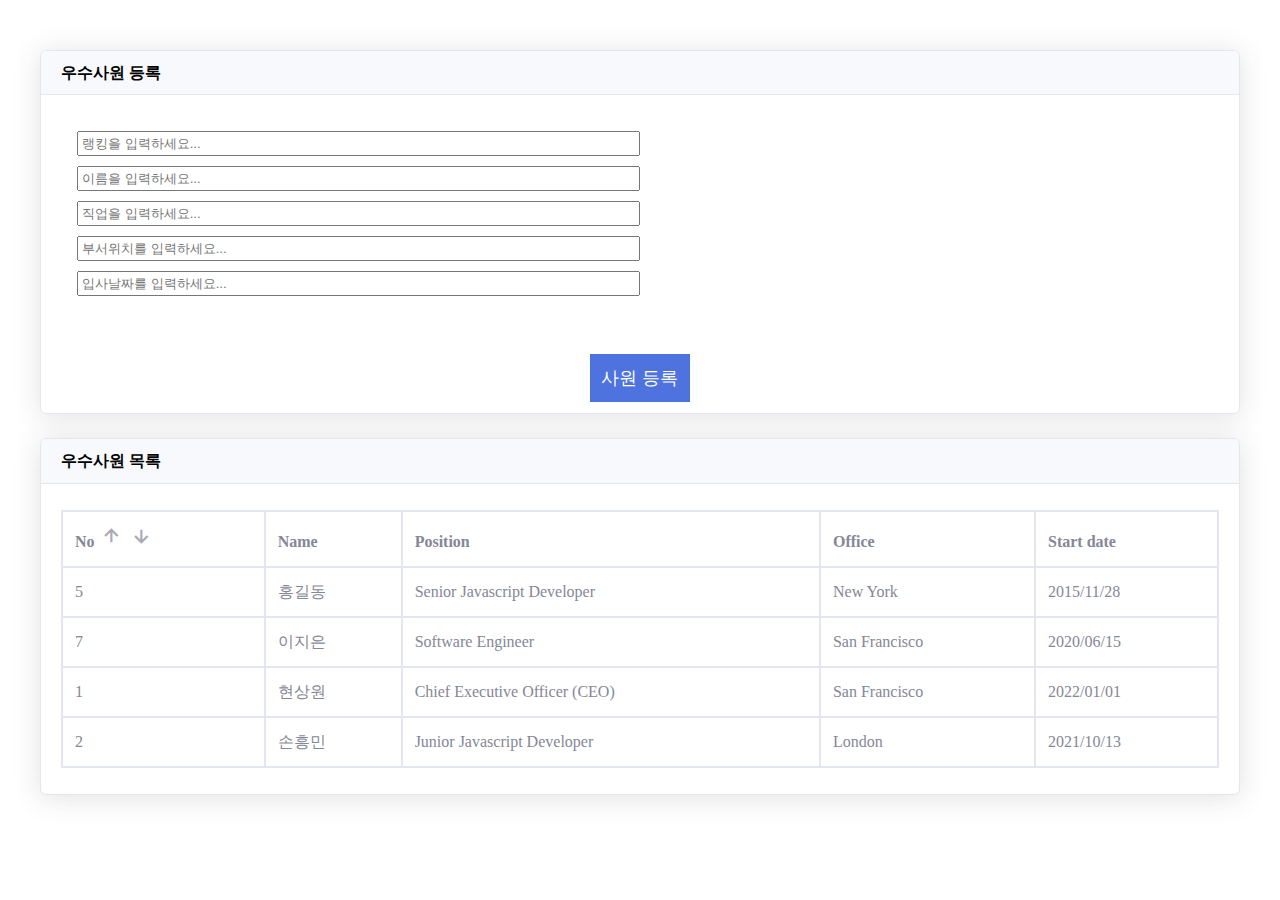
<file: 뒤죽박죽 랭킹/뒤죽박죽 랭킹.html>
<!DOCTYPE html>
<html lang="en">
  <head>
    <meta charset="UTF-8" />
    <meta http-equiv="X-UA-Compatible" content="IE=edge" />
    <meta name="viewport" content="width=device-width, initial-scale=1.0" />
    <title>이달의 우수사원</title>
    <link rel="stylesheet" href="style.css" />
    <link href="https://unpkg.com/boxicons@2.0.7/css/boxicons.min.css" rel="stylesheet">
  </head>
  <body>
    <div class="container">
      <div class="section-input">
        <div class="card-header">
          <h6>우수사원 등록</h6>
        </div>
        <div class="input-wrapper">
          <input id="rank" type="number" placeholder="랭킹을 입력하세요..."/>
          <input id="name" type="text" maxlength="15" placeholder="이름을 입력하세요..."/>
          <input id="job" type="text" placeholder="직업을 입력하세요..."/>
          <input id="loc" type="text" placeholder="부서위치를 입력하세요..."/>
          <input id="hiredate" type="text" placeholder="입사날짜를 입력하세요..."/>
        </div>
        <div class="btn-wrapper">
          <button id="signUp" type="button">사원 등록</button>
        </div>
      </div>
      <div class="section-table">
        <div class="card-header">
          <h6>우수사원 목록</h6>
        </div>
        <div class="card-body">
          <div class="table-wrapper">
            <div class="row"></div>
            <div class="row">
              <div class="col">
                <table>
                  <thead>
                    <tr role="row">
                      <th>No <i id="asc" class='bx bx-up-arrow-alt'></i><i id="desc" class='bx bx-down-arrow-alt' ></i></th>
                      <th>Name</th>
                      <th>Position</th>
                      <th>Office</th>
                      <th>Start date</th>
                    </tr>
                  </thead>
                  <tbody>
                    <tr>
                      <td>5</td>
                      <td>홍길동</td>
                      <td>Senior Javascript Developer</td>
                      <td>New York</td>
                      <td>2015/11/28</td>
                    </tr>
                    <tr>
                      <td>7</td>
                      <td>이지은</td>
                      <td>Software Engineer</td>
                      <td>San Francisco</td>
                      <td>2020/06/15</td>
                    </tr>
                    <tr>
                      <td>1</td>
                      <td>현상원</td>
                      <td>Chief Executive Officer (CEO)</td>
                      <td>San Francisco</td>
                      <td>2022/01/01</td>
                    </tr>
                    <tr>
                      <td>2</td>
                      <td>손흥민</td>
                      <td>Junior Javascript Developer</td>
                      <td>London</td>
                      <td>2021/10/13</td>
                    </tr>
                  </tbody>
                </table>
              </div>
            </div>
            <div class="row"></div>
          </div>
        </div>
      </div>
    </div>
    <script
      src="https://code.jquery.com/jquery-3.6.0.min.js"
      integrity="sha256-/xUj+3OJU5yExlq6GSYGSHk7tPXikynS7ogEvDej/m4="
      crossorigin="anonymous"
    ></script>
    <script>
      $('#signUp').on('click',function(){
          var forms = $('.input-wrapper').children();
          //1번 문제: 사원등록 버튼을 클릭 했을 때 랭킹 부터 입사날짜까지 빈공간이 있으면
          //'데이터를 입력해주세요!' alret 띄우고, 빈공간을 입력한 input에 focus를 하시오.
          for(var i=0; i<forms.length; i++){
            var elementId = forms[i].id;
            var elementValue = forms[i].value.trim();
            if(elementValue === ''){
              alert('데이터를 입력해주세요');
              $('#'+elementId).focus();
              return false;
            }
            //2번 문제: Office는 	New York, San Francisco, London 중 한 곳입니다.
            if(elementId === 'loc' && !isDeptName(elementValue)){
              alert('Office는 New York, San Francisco, London 중 한 곳입니다.');
              return false;
            } 
            //3번 문제: 이미 등록된 랭킹은 중복될 수 없습니다.
            if(elementId === 'rank' && !isRanker(elementValue)){
              alert('이미 등록된 랭킹은 중복될 수 없습니다.');
              $('#'+elementId).focus();
              return false;
            }
          }
          //4번 문제: 1~3번 문제이어서 해당 데이터를 tbody안에 추가 하시오.
          //단, 마지막 행에 추가 하시오.
          setTableBody();
      }); 
      //부서 확인
      function isDeptName(dname){
        const DEPT_NAME = ['New York','San Francisco','London'];
        var isCheck = false;
        DEPT_NAME.forEach(function(element){
          if(element === dname) isCheck = true;
        });
        return isCheck;
      }
      //이미 등록된 랭킹인지 확인
      function isRanker(rank){
        var isRanker = true;
        var tbodyChildren = $('tbody').children();
        for(var i=0; i<tbodyChildren.length; i++){
            var firstTdElement = tbodyChildren[i].children[0];
            var registeredRank = firstTdElement.innerText;
            if(registeredRank === rank){
              isRanker= false;
            }
        }
        return isRanker;
      }
      //tbody태그안에 데이터 넣기
      function setTableBody(){
        var rank = $('#rank').val().trim();
        var name = $('#name').val().trim();
        var job = $('#job').val().trim();
        var loc = $('#loc').val().trim();
        var hiredate = $('#hiredate').val().trim();
        var innerHtml = '<tr><td>'+rank+'</td><td>'+name+'</td><td>'+job+'</td><td>'+loc+'</td><td>'+hiredate+'</td></tr>';
        $('tbody').append(innerHtml);
      }
    </script>
  </body>
</html>
</file>
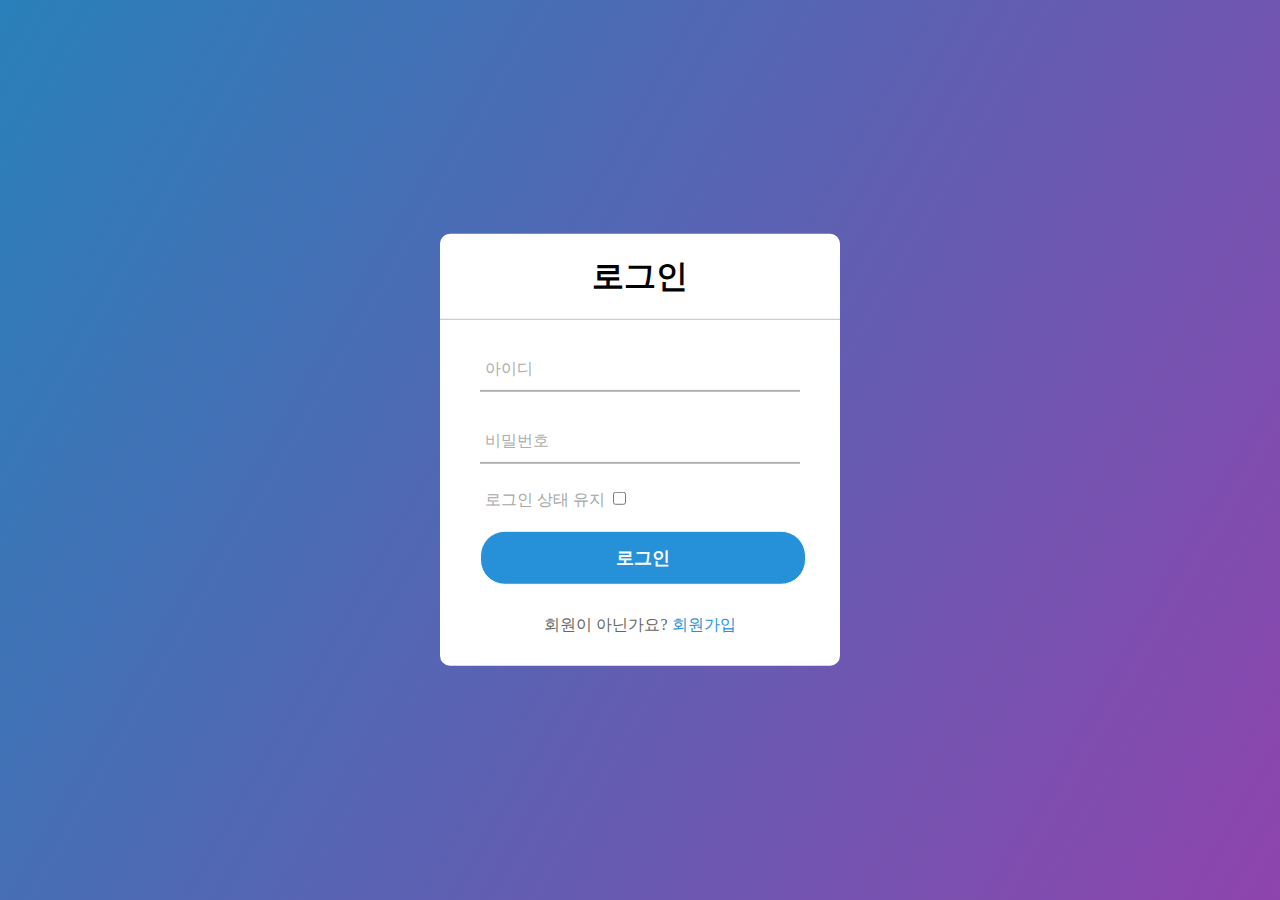
<file: 로그인/로그인.html>
<!DOCTYPE html>
<html lang="en">
  <head>
    <meta charset="UTF-8" />
    <meta http-equiv="X-UA-Compatible" content="IE=edge" />
    <meta name="viewport" content="width=device-width, initial-scale=1.0" />
    <link rel="stylesheet" href="style.css" />
    <title>상원컴퍼니 : 로그인</title>
  </head>
  <body>
    <div class="container">
      <h1>로그인</h1>
      <div class="login-form">
        <div class="txt-field">
          <input type="userId" required />
          <label>아이디</label>
        </div>
        <div class="txt-field">
          <input type="password" required />
          <label>비밀번호</label>
        </div>
        <div class="pass">
          <label for="login-status">로그인 상태 유지</label>
          <input type="checkbox" id="login-status" value="stay" />
        </div>
        <input class="login-btn" type="butten" value="로그인" />
        <div class="signup-link">회원이 아닌가요? <a href="#">회원가입</a></div>
      </div>
    </div>
    <script
      src="https://code.jquery.com/jquery-3.6.0.min.js"
      integrity="sha256-/xUj+3OJU5yExlq6GSYGSHk7tPXikynS7ogEvDej/m4="
      crossorigin="anonymous"
    ></script>
    <script>
      function join(){
        var userId = $('#userId').val().trim();
        if(userId == ''){
          alert('아이디를 입력해주세요 !');
          $('#userId').focus();
          return false;
        }
      }
        //1번 문제: 아이디와 비밀번호를 입력해야 로그인버튼을 눌렀을 때 
        //'로그인 완료'라는 alert창 띄우기
      
        //2번 문제: 아이디와 비밀번호에 공백을 제거 해야한다.
   
        //3번 문제: 아이디와 비밀번호는 30글자로 제한한다.*/
   
        // 4번 문제: 아이디에 대문자를 입력하면 소문자로 변환해야 한다.
   
        // 5번 문제: 로그인 상태 유지를 누르면 
   
        // '해당 브라우저에 로그인 정보를 저장하시겠습니까?' 라는 confirm창 띄우기
        
        $('.login-btn').on('click',function (){
       const MAX_LEN = 30;
       var userId = $('#userId').val().trim().toLowerCase();
       var userPassword = $('#userPassword').val().trim();
        if(userId.length <= MAX_LEN && userPassword <= MAX_LEN){
          return false;
        }
        if(userId !== '' && userPassword !== ''){
          alert('로그인 완료');
          return true;
        }
     });
      /*5번 문제: 로그인 상태 유지를 누르면 
      '해당 브라우저에 로그인 정보를 저장하시겠습니까?' 라는 confirm창 띄우기*/
     $('#login-status').on('click',function (){
       var isChecked = $('#login-status').is(':checked');//checked 여부 확인
       if(isChecked){
        confirm('해당 브라우저에 로그인 정보를 저장하시겠습니까?');
       }
     });
      
    </script>
  </body>
</html>
</file>
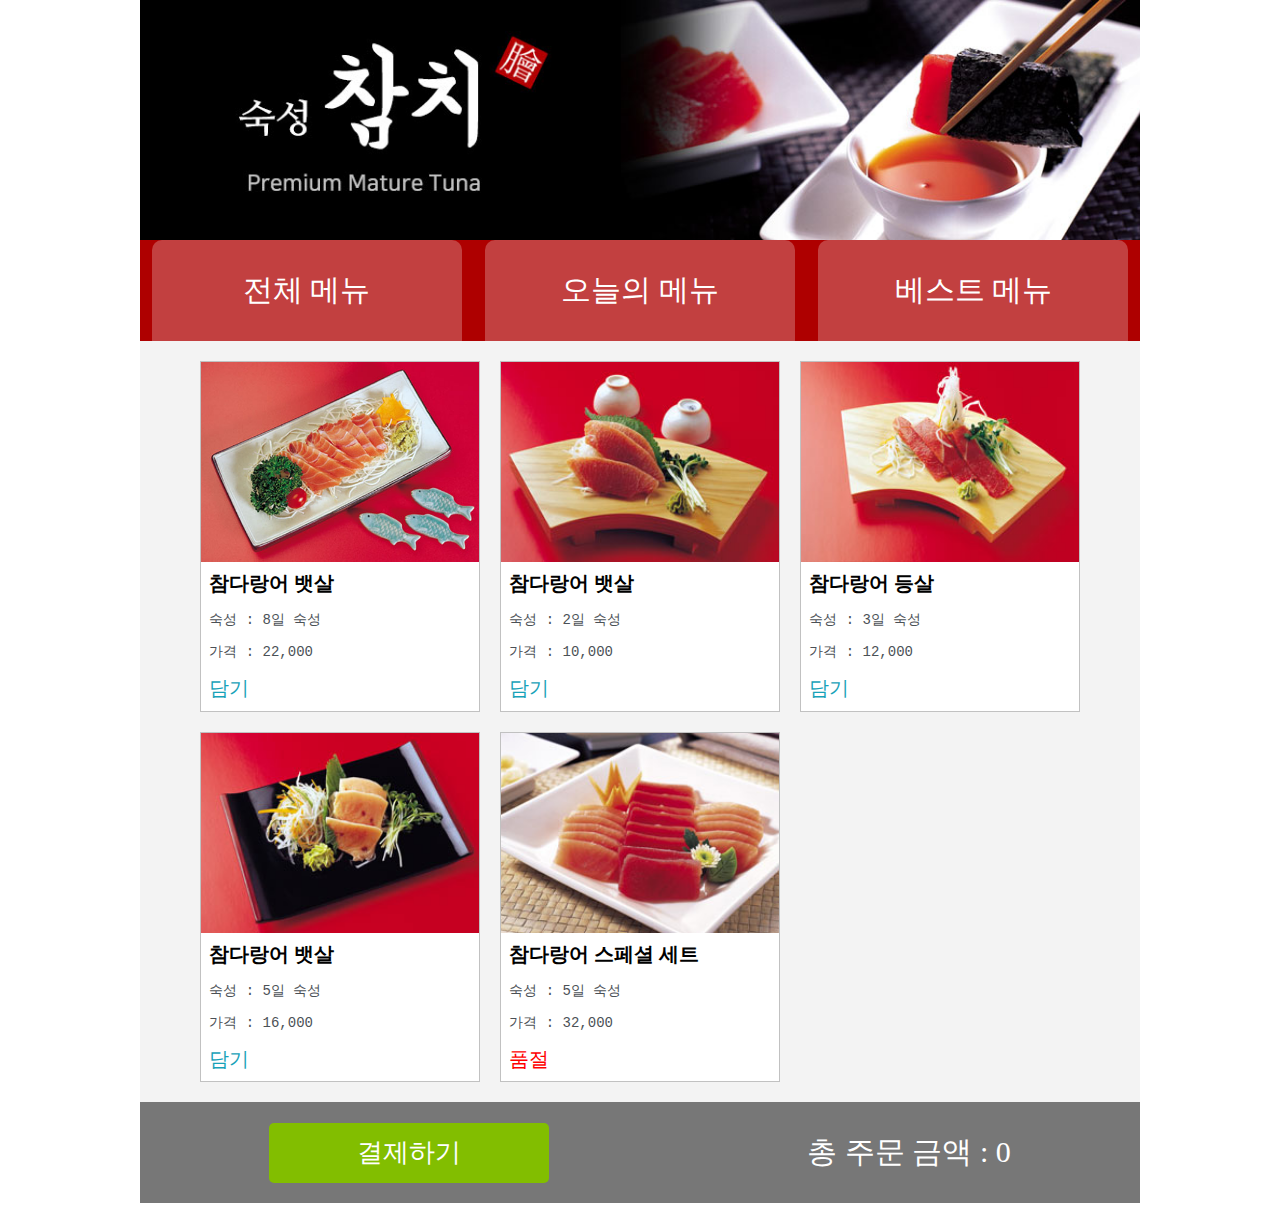
<file: 참치 키오스크/참치키오스크.html>
<!DOCTYPE html>
<html lang="en">
  <head>
    <meta charset="UTF-8" />
    <meta http-equiv="X-UA-Compatible" content="IE=edge" />
    <meta name="viewport" content="width=device-width, initial-scale=1.0" />
    <title>상원참치</title>
    <link rel="stylesheet" href="style.css" />
  </head>
  <body>
    <div class="container">
      <div class="header">
        <div class="banner"></div>
        <div class="nav">
          <ul>
            <li>전체 메뉴</li>
            <li>오늘의 메뉴</li>
            <li>베스트 메뉴</li>
          </ul>
        </div>
      </div>
      <div class="section">
        <div class="menu-wrapper">
          <div class="menu">
            <img src="img/img_con01.jpg" />
            <div class="menu-info">
              <h6>참다랑어 뱃살</h6>
              <p>숙성 : <span>8일 숙성</span></p>
              <p>가격 : <span>22,000</span></p>
              <a href="#">담기</a>
            </div>
          </div>
          <div class="menu">
            <img src="img/img_con02.jpg" />
            <div class="menu-info">
              <h6>참다랑어 뱃살</h6>
              <p>숙성 : <span>2일 숙성</span></p>
              <p>가격 : <span>10,000</span></p>
              <a href="#">담기</a>
            </div>
          </div>
          <div class="menu">
            <img src="img/img_con03.jpg" />
            <div class="menu-info">
              <h6>참다랑어 등살</h6>
              <p>숙성 : <span>3일 숙성</span></p>
              <p>가격 : <span>12,000</span></p>
              <a href="#">담기</a>
            </div>
          </div>
          <div class="menu">
            <img src="img/img_con04.jpg" />
            <div class="menu-info">
              <h6>참다랑어 뱃살</h6>
              <p>숙성 : <span>5일 숙성</span></p>
              <p>가격 : <span>16,000</span></p>
              <a href="#">담기</a>
            </div>
          </div>
          <div class="menu">
            <img src="img/img_con06.jpg" />
            <div class="menu-info">
              <h6>참다랑어 스페셜 세트</h6>
              <p>숙성 : <span>5일 숙성</span></p>
              <p>가격 : <span>32,000</span></p>
              <a href="#" style="color: red">품절</a>
            </div>
          </div>
        </div>
      </div>
      <div class="footer">
        <div class="order">
          <button type="button">결제하기</button>
          <p>총 주문 금액 : <span>0</span></p>
        </div>
      </div>
    
      <a href="#"><p onclick="alert('죄송합니다, 참다랑어 세트는 품절입니다.')"></p></a>
    </div>
    <script
      src="https://code.jquery.com/jquery-3.6.0.min.js"
      integrity="sha256-/xUj+3OJU5yExlq6GSYGSHk7tPXikynS7ogEvDej/m4="
      crossorigin="anonymous"
    ></script>
    <script>
      //소스 구현
      /*
      1번 문제: 전체 메뉴, 오늘의 메뉴, 베스트 메뉴를 클릭하게 되면
      클릭한 메뉴에 아래 css를 적용할 것
      background-color: #ffffff;
      color: #4e4e4e;
      
      2번 문제: 메뉴 담기를 클릭하면 총 주문 금액에 가격 표기할 것
      단, 참다랑어 세트는 품절이기 때문에 총 주문 금액에 포함될 수 없다.
      
      3번 문제: 결제하기를 눌렀을 때 총 주문 금액이 0원 이면 
      '메뉴를 선택하세요!'라는 alert창 띄우기
      
      4번 문제: 총 주문 금액은 10만원을 넘을 수 없다.
      
      5번 문제: 참다랑어 세트를 클릭하면 
      '죄송합니다. 참다랑어 세트는 품절입니다.'라는 alert창 띄우기*/
      
      /*6번 문제: 모든 조건을 만족하면 
      '주문한 참치는 참다랑어 뱃살 8일 숙성 2개, 참다랑어 등살 3일 숙성1개 입니다.
      주문하시겠습니까?' 라는 confirm창 띄우기
      */
      

      $('.nav ul li').on('click',function(e){
        var elementInnerHTML = e.target.innerHTML;// 내가 클릭한 메뉴!
        $('.nav ul li').each(function(index, item){
          var menuName = $(item).text();
          if(elementInnerHTML === menuName){ //내가 선택한 메뉴이름과 기존 메뉴이름이 같다면
            $(item).css('backgroundColor', '#ffffff');
            $(item).css('color', '#4e4e4e');
          }
          if(elementInnerHTML !== menuName){
            $(item).css('backgroundColor', '#c24040');
            $(item).css('color', '#fff');
          }
        });
      });
      /*
      2번 문제: 메뉴 담기를 클릭하면 총 주문 금액에 가격 표기할 것
      단, 참다랑어 세트는 품절이기 때문에 총 주문 금액에 포함될 수 없다.
      ~
      4번 문제: 총 주문 금액은 10만원을 넘을 수 없다.
      5번 문제: 참다랑어 세트를 클릭하면 
      '죄송합니다. 참다랑어 세트는 품절입니다.'라는 alert창 띄우기
      */  
      var menuArray = new Array();//전역 배열 변수
      $('.menu-info a').on('click',function(e){
        e.preventDefault(); //기본으로 정의된 이벤트(href)를 작동하지 못하게 하는 메소드
        var elementInnerText = e.target.innerText;
        if(elementInnerText === '품절'){
          alert('죄송합니다. 참다랑어 세트는 품절입니다.');
          return false;
        }
        var elementId = e.target.id;
        setTotalMoney(elementId);
      });
      var sumMoney = 0;//전역 변수
      //총 주문 금액계산 함수
      function setTotalMoney(elementId){
        //수정 필요
        var elementChildrenInnerText = $('#'+elementId).prev()[0].children[0].innerText;
        var money = Number(elementChildrenInnerText.replace(",","")); //Number() : 문자에서 숫자로 변환
        if((sumMoney + money) <= 100000){
          sumMoney += money;
          $('#totalMoney').text(sumMoney);
          setMenuArray(elementId);
        }
      }
      //선택한 메뉴 배열에 담기
      function setMenuArray(elementId){
        var menu = $('#'+elementId).parent().children()[0].innerText;
        var days = $('#'+elementId).parent().children().children()[0].innerText;
        var menuName = menu+days;
        menuArray.push(menuName);
      }
      //최종 선택한 메뉴 보여주기
      function getMenuArray(){
        /* 
          reduce에는 4가지 파라미터(인수, 인자값, 매개변수)를 가짐
          accumulator : 반환값을 누적
          currentValue : 처리할 현재 요소
          currentIndex (Optional) : 현재 요소의 인덱스
          array(Optional) : reduce()를 호출한 배열
        */
        //acc : 누적값, cur : 현재값
        const result = menuArray.reduce(function(acc, cur){
          console.log(acc);
          console.log('cur => '+cur);
          if(acc[cur]) {//중복 선택한 메뉴는 카운팅
              acc[cur]++;
          }else {
              acc[cur]=1;
          }
          return acc;
        },{}); // {} : initialValue
        return result;
      }
      /* 3번 문제: 결제하기를 눌렀을 때 총 주문 금액이 0원 이면 
      '메뉴를 선택하세요!'라는 alert창 띄우기
        ~
       6번 문제: 모든 조건을 만족하면 
      '주문한 참치는 참다랑어 뱃살 8일 숙성 2개, 참다랑어 등살 3일 숙성1개 입니다.
      주문하시겠습니까?' 라는 confirm창 띄우기
      */
      $('#order').on('click',function(){
        var money = $('#totalMoney').text();
        if(money == 0){
          alert('메뉴를 선택하세요!');
          return false
        }
        var selectedMenu = '';
        var result = getMenuArray();
        var keys = Object.keys(result); //json 키를 가져옴.
        keys.forEach(function(element){
          selectedMenu += element+' '+result[element]+'개 ' 
        });
        confirm('주문한 참치는 '+selectedMenu+'입니다. 주문하시겠습니까?');
      });

    </script>
  </body>
</html>
</file>
<file: 뒤죽박죽 랭킹/style.css>
* {
    padding: 0;
    margin: 0;
    box-sizing: border-box;
  }
  
  .container {
    width: 1200px;
    height: auto;
    margin: 50px auto;
  }
  .section-input {
    box-shadow: 0 0.15rem 1.75rem 0 rgba(58, 59, 69, 0.15);
    border: 1px solid #e3e6f0;
    border-radius: 0.35rem;
    background-color: #fff;
    margin-bottom: 2%;
  }
  
  .input-wrapper {
    width: 100%;
    padding: 3%;
    margin: auto;
  }
  .input-wrapper input {
    width: 50%;
    padding: 3px;
    margin-bottom: 10px;
  }
  .btn-wrapper {
    text-align: center;
    padding: 1%;
  }
  
  .btn-wrapper button {
    background-color: #4e73df;
    color: #ffffff;
    border: 0;
    padding: 1%;
    font-size: 18px;
    cursor: pointer;
  }
  
  .section-table {
    box-shadow: 0 0.15rem 1.75rem 0 rgba(58, 59, 69, 0.15);
    position: relative;
    display: flex;
    flex-direction: column;
    min-width: 0;
    word-wrap: break-word;
    background-color: #fff;
    background-clip: border-box;
    border: 1px solid #e3e6f0;
    border-radius: 0.35rem;
  }
  
  .card-header {
    border-radius: calc(0.35rem - 1px) calc(0.35rem - 1px) 0 0;
    padding-bottom: 1rem;
    padding: 0.75rem 1.25rem;
    margin-bottom: 0;
    background-color: #f8f9fc;
    border-bottom: 1px solid #e3e6f0;
  }
  
  .card-header h6 {
    font-size: 1rem;
    line-height: 1.2;
  }
  
  .card-body {
    flex: 1 1 auto;
    min-height: 1px;
    padding: 1.25rem;
    word-wrap: break-word;
    font-size: 1rem;
    font-weight: 400;
    line-height: 1.5;
    color: #858796;
    text-align: left;
  }
  
  .table-wrapper {
    display: block;
    width: 100%;
    overflow-x: auto;
  }
  
  .row {
    display: flex;
    flex-wrap: wrap;
  }
  
  .col {
    position: relative;
    width: 100%;
    padding-right: 0;
    padding-left: 0;
  }
  
  table {
    width: 100%;
    border-right-width: 0;
    clear: both;
    margin-top: 6px;
    margin-bottom: 6px;
    max-width: none;
    border-collapse: separate;
    border-spacing: 0;
    border: 1px solid #e3e6f0;
    color: #858796;
  }
  
  thead {
    display: table-header-group;
    vertical-align: middle;
    border-color: inherit;
  }
  
  tbody {
    display: table-row-group;
    vertical-align: middle;
    border-color: inherit;
  }
  
  tr {
    display: table-row;
    vertical-align: inherit;
    border-color: inherit;
  }
  
  th {
    vertical-align: bottom;
    border-bottom: 2px solid #e3e6f0;
    padding-right: 30px;
    padding: 0.75rem;
    cursor: pointer;
    position: relative;
    border: 1px solid #e3e6f0;
  }
  
  i {
    font-size: 25px;
    right: 1.2em;
    bottom: 0.9em;
    opacity: 0.7;
    margin-right: 5px;
  }
  
  i:hover{
    color: black;
  }
  
  td {
    border-bottom-width: 0;
    padding: 0.75rem;
    vertical-align: top;
    border-top: 1px solid;
    border: 1px solid #e3e6f0;
  }
</file>
<file: 로그인/style.css>
body {
    margin: 0;
    padding: 0;
    background: linear-gradient(120deg, #2980b9, #8e44ad);
    height: 100vh;
    overflow: hidden;
    box-sizing: border-box;
  }
  
  .container {
    position: absolute;
    top: 50%;
    left: 50%;
    transform: translate(-50%, -50%);
    width: 400px;
    background: white;
    border-radius: 10px;
  }
  
  .container h1 {
    text-align: center;
    padding: 0 0 20px 0;
    border-bottom: 1px solid silver;
  }
  
  .login-form {
    padding: 0 40px;
  }
  
  .txt-field {
    position: relative;
    border-bottom: 2px solid #adadad;
    margin: 30px 0;
  }
  
  .txt-field input {
    width: 100%;
    padding: 0 5px;
    height: 40px;
    font-size: 16px;
    border: none;
    outline: none;
  }
  
  .txt-field input:focus ~ label,
  .txt-field input:valid ~ label {
    top: -5px;
    color: #2691d9;
    transition: 0.5s;
    font-size: 13px;
  }
  
  .txt-field label {
    position: absolute;
    top: 50%;
    left: 5px;
    color: #adadad;
    transform: translateY(-50%);
    font-size: 16px;
    pointer-events: none;
  }
  
  .pass {
    margin: -5px 0 20px 5px;
    color: #a6a6a6;
    cursor: pointer;
  }
  
  .pass:hover {
    text-decoration: underline;
  }
  
  .login-btn {
    width: 100%;
    height: 50px;
    border: 1px solid;
    background: #2691d9;
    border-radius: 25px;
    font-size: 18px;
    text-align: center;
    color: white;
    font-weight: 700;
    cursor: pointer;
    outline: none;
  }
  
  .signup-link {
    margin: 30px 0;
    text-align: center;
    font-size: 16px;
    color: #666666;
  }
  
  .signup-link a {
    color: #2691d9;
    text-decoration: none;
  }
  
  .signup-link a:hover {
    text-decoration: underline;
  }
</file>
<file: 참치 키오스크/style.css>
body {
    margin: 0;
    padding: 0;
    box-sizing: border-box;
    transition: 0.4s;
  }
  
  .container {
    margin: auto;
    width: 1000px;
    height: auto;
  }
  .banner {
    width: 1000px;
    height: 240px;
    background-image: url(img/img_top_b.jpg);
    background-position: center;
    background-size: cover;
  }
  .nav {
    background-color: #ae0000;
  }
  
  .nav ul {
    display: flex;
    justify-content: space-around;
    list-style: none;
    padding-left: 0px;
    margin: 0px;
  }
  
  .nav ul li {
    cursor: pointer;
    border-radius: 10px 10px 0px 0px;
    background-color: #c24040;
    padding: 3%;
    flex-basis: 25%;
    text-align: center;
    font-size: 30px;
    color: #fff;
  }
  
  .nav ul li:hover {
    background-color: #ffffff;
    color: #4e4e4e;
  }
  
  .section {
    background-color: rgba(232, 232, 232, 0.5);
    height: auto;
  }
  .menu-wrapper {
    display: grid;
    grid-template-columns: repeat(auto-fit, 280px);
    gap: 20px;
    justify-content: center;
    padding: 2%;
  }
  .menu {
    border: 1px solid #c1c1c1;
  }
  .menu img {
    display: block;
    width: 100%;
    height: 200px;
    object-fit: cover;
  }
  .menu-info {
    background-color: #fff;
    padding: 3%;
  }
  .menu-info h6 {
    margin: 0;
    font-size: 20px;
    font-weight: 600;
    color: black;
  }
  .menu-info p {
    color: #4b5156;
    font-size: 14px;
    font-family: 'Roboto Mono', monospace;
  }
  a {
    text-decoration: none;
    font-size: 20px;
    color: #17a2b8;
  }
  .my-menu {
    height: 50px;
  }
  
  .order {
    display: flex;
    justify-content: space-around;
    align-items: center;
    background-color: #777;
    height: auto;
  }
  
  .order button {
    outline: none;
    border: 0;
    border-radius: 5px;
    cursor: pointer;
    background-color: #82be00;
    color: #fff;
    font-size: 26px;
    width: 280px;
    height: 60px;
  }
  .order p {
    color: #fff;
    font-size: 30px;
  }
</file>
